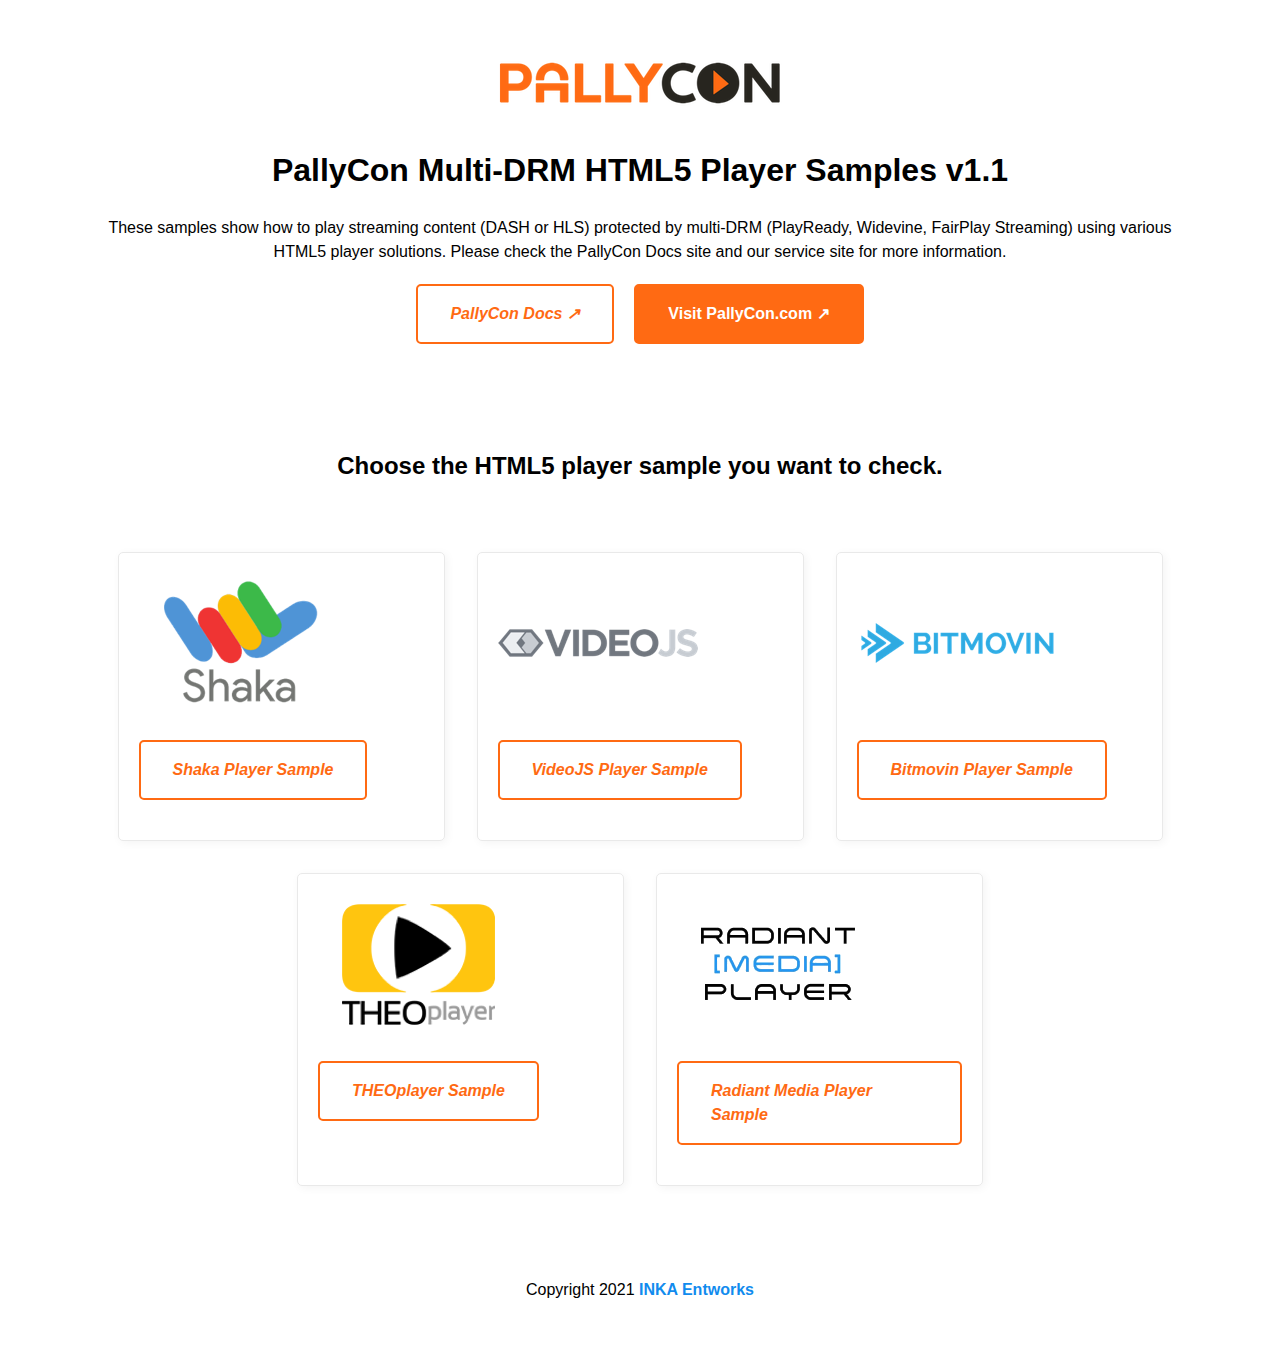
<file: index.html>
<!DOCTYPE html>
<html>

<head>
    <title>PallyCon Multi-DRM HTML5 Player Samples</title>
    <meta charset="utf-8">
    <meta name="viewport" content="width=device-width, initial-scale=1">
    <meta http-equiv="Content-Type" content="text/html; charset=utf-8" />
    <link rel="stylesheet" href="css/mvp.css">
    <link rel="stylesheet" href="css/scrolldown.css">
</head>

<body>
    <header>
        <img alt="PallyCon logo" src="./media/pallycon-logo.png">
        <h1>PallyCon Multi-DRM HTML5 Player Samples v1.1</h1>
        <p>These samples show how to play streaming content (DASH or HLS) protected by multi-DRM (PlayReady, Widevine, FairPlay Streaming) using various HTML5 player solutions. Please check the PallyCon Docs site and our service site for more information.</p>
        <p>
            <a href="https://pallycon.com/docs/en/multidrm/clients/html5-player/" target="_blank"><i>PallyCon Docs
                    &nearr;</i></a>
            <a href="https://pallycon.com/" target="_blank"><b>Visit PallyCon.com &nearr;</b></a>
        </p>
        <!-- Scroll down indicator CSS animation -->
        <div class="container">
            <div class="chevron"></div>
            <div class="chevron"></div>
            <div class="chevron"></div>
          </div>
    </header>
    <main>
        <section>
            <header>
                <h2>Choose the HTML5 player sample you want to check.</h2>
            </header>
            <aside>
                <img alt=" Shaka logo" src="./media/shaka-logo.png">
                <p><a href=" ./shaka-player-pallycon-sample.html"> <em>Shaka Player Sample</em></a></p>
            </aside>
            <aside>
                <img alt="VideoJS logo" src="./media/videojs-logo.png">
                <p><a href="./videojs-pallycon-sample.html"><em>VideoJS Player Sample</em></a></p>
            </aside>
            <aside>
                <img alt="Bitmovin logo" src="./media/bitmovin-logo.png">
                <p><a href="./bitmovin-player-pallycon-sample.html"><em>Bitmovin Player Sample</em></a></p>
            </aside>
            <aside>
                <img alt="THEOplayer logo" src="./media/theoplayer-logo.png">
                <p><a href="./theoplayer-pallycon-sample.html"><em>THEOplayer Sample</em></a></p>
            </aside>
            <aside>
                <img alt="RadiantMediaPlayer logo" src="./media/radiant-logo.png">
                <p><a href="./radiant-media-player-pallycon-sample.html"><em>Radiant Media Player Sample</em></a></p>
            </aside>
        </section>
    </main>
    <footer>
        <p align="center">Copyright 2021 <a href=" https://inka.co.kr/" target="_blank">INKA Entworks</a></p>
    </footer>
</body>

</html>
</file>
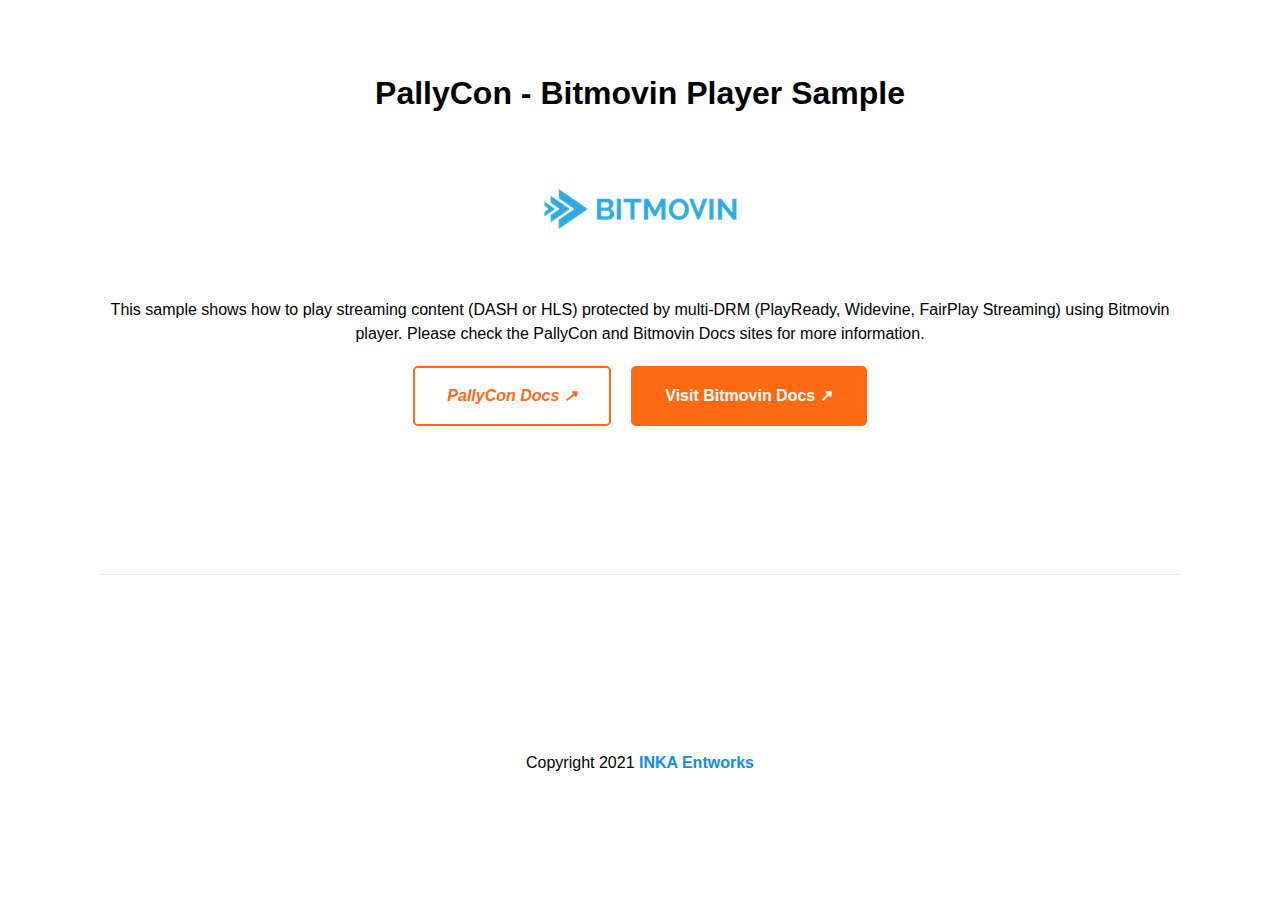
<file: bitmovin-player-pallycon-sample.html>
<!DOCTYPE html>
<html>

<head>
    <title>Bitmovin Player PallyCon Multi-DRM Sample</title>
    <meta charset="utf-8">
    <meta name="viewport" content="width=device-width, initial-scale=1">
    <meta http-equiv="Content-Type" content="text/html; charset=utf-8" />
    <link rel="stylesheet" href="css/mvp.css">
    <link rel="stylesheet" href="css/scrolldown.css">
    <script type="text/javascript" src="//cdn.bitmovin.com/player/web/8/bitmovinplayer.js"></script>
</head>

<body>
    <header>
        <h1>PallyCon - Bitmovin Player Sample</h1>
        <img alt="Bitmovin logo" src="./media/bitmovin-logo.png">
        <p>This sample shows how to play streaming content (DASH or HLS) protected by multi-DRM (PlayReady, Widevine,
            FairPlay Streaming) using Bitmovin player. Please check the PallyCon and Bitmovin Docs sites for more
            information.</p>
        <p>
            <a href="https://pallycon.com/docs/en/multidrm/clients/html5-player/" target="_blank"><i>PallyCon Docs
                    &nearr;</i></a>
            <a href="https://bitmovin.com/docs/player/" target="_blank"><b>Visit Bitmovin Docs &nearr;</b></a>
        </p>
        <!-- Scroll down indicator CSS animation -->
        <div class="container">
            <div class="chevron"></div>
            <div class="chevron"></div>
            <div class="chevron"></div>
          </div>
    </header>
    <main>
        <hr>
        <code id="browserCheckResult"></code>
        <p>
            <div id="my-player"></div>
        </p>
    </main>
    <footer>
        <p align="center">Copyright 2021 <a href="https://inka.co.kr/" target="_blank">INKA Entworks</a></p>
    </footer>

</body>

<script type="text/javascript" src="js/pallycon-sample-helper.js"></script>
<script type="text/javascript" src="js/bitmovin-sample.js"></script>

</html>
</file>
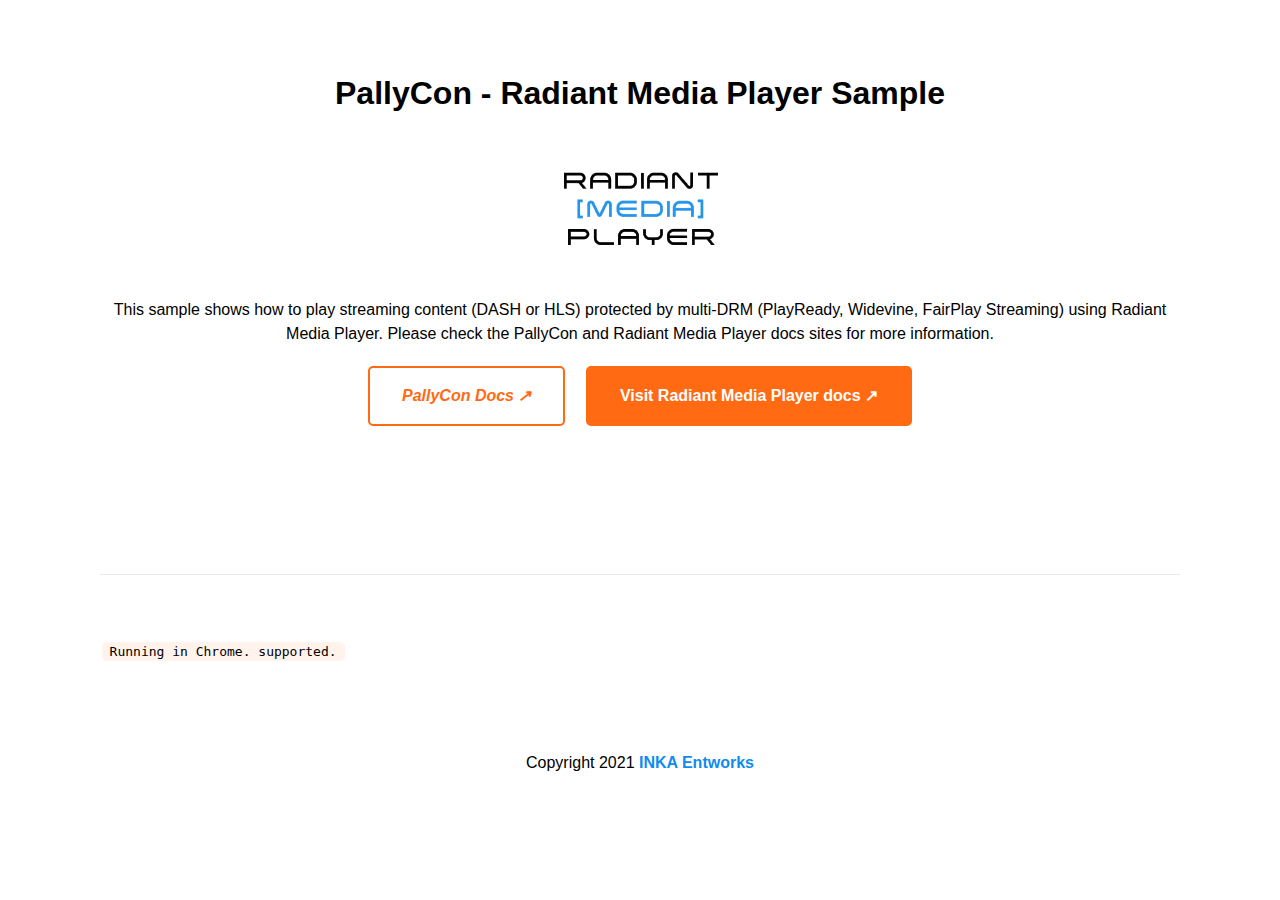
<file: radiant-media-player-pallycon-sample.html>
<!DOCTYPE html>
<html>

<head>
  <title>Radiant Media Player PallyCon Multi-DRM Sample</title>
  <meta charset="utf-8">
  <meta name="viewport" content="width=device-width, initial-scale=1">
<!--  <meta name="viewport" content="initial-scale=1, width=device-width, shrink-to-fit=no">-->
  <meta http-equiv="Content-Type" content="text/html; charset=utf-8" />
  <script src="https://cdn.radiantmediatechs.com/rmp/7.11.1/js/rmp.min.js"></script>
  <link rel="stylesheet" href="css/mvp.css">
  <link rel="stylesheet" href="css/scrolldown.css">
</head>

<body>
  <header>
    <h1>PallyCon - Radiant Media Player Sample</h1>
    <img alt="radiant logo" src="./media/radiant-logo.png">

    <p>This sample shows how to play streaming content (DASH or HLS) protected by multi-DRM (PlayReady, Widevine,
      FairPlay Streaming) using Radiant Media Player. Please check the PallyCon and Radiant Media Player docs sites for more
      information.</p>
    <p>
      <a href="https://pallycon.com/docs/en/multidrm/clients/html5-player/" target="_blank"><i>PallyCon Docs
          &nearr;</i></a>
      <a href="https://www.radiantmediaplayer.com/guides/working-with-pallycon.html" target="_blank"><b>Visit Radiant Media Player docs
          &nearr;</b></a>
    </p>
    <!-- Scroll down indicator CSS animation -->
    <div class="container">
      <div class="chevron"></div>
      <div class="chevron"></div>
      <div class="chevron"></div>
    </div>    
  </header>
  <main>
    <hr>
    <code id="browserCheckResult"></code>
    <p>
      <div style="width:100%; height: auto">
        <div id="my-player"></div>
      </div>
    </p>
  </main>
  <footer>
    <p align="center">Copyright 2021 <a href="https://inka.co.kr/" target="_blank">INKA Entworks</a></p>
  </footer>
</body>

<script type="text/javascript" src="js/pallycon-sample-helper.js"></script>
<script type="text/javascript" src="js/radiant-sample.js"></script>

</html>
</file>
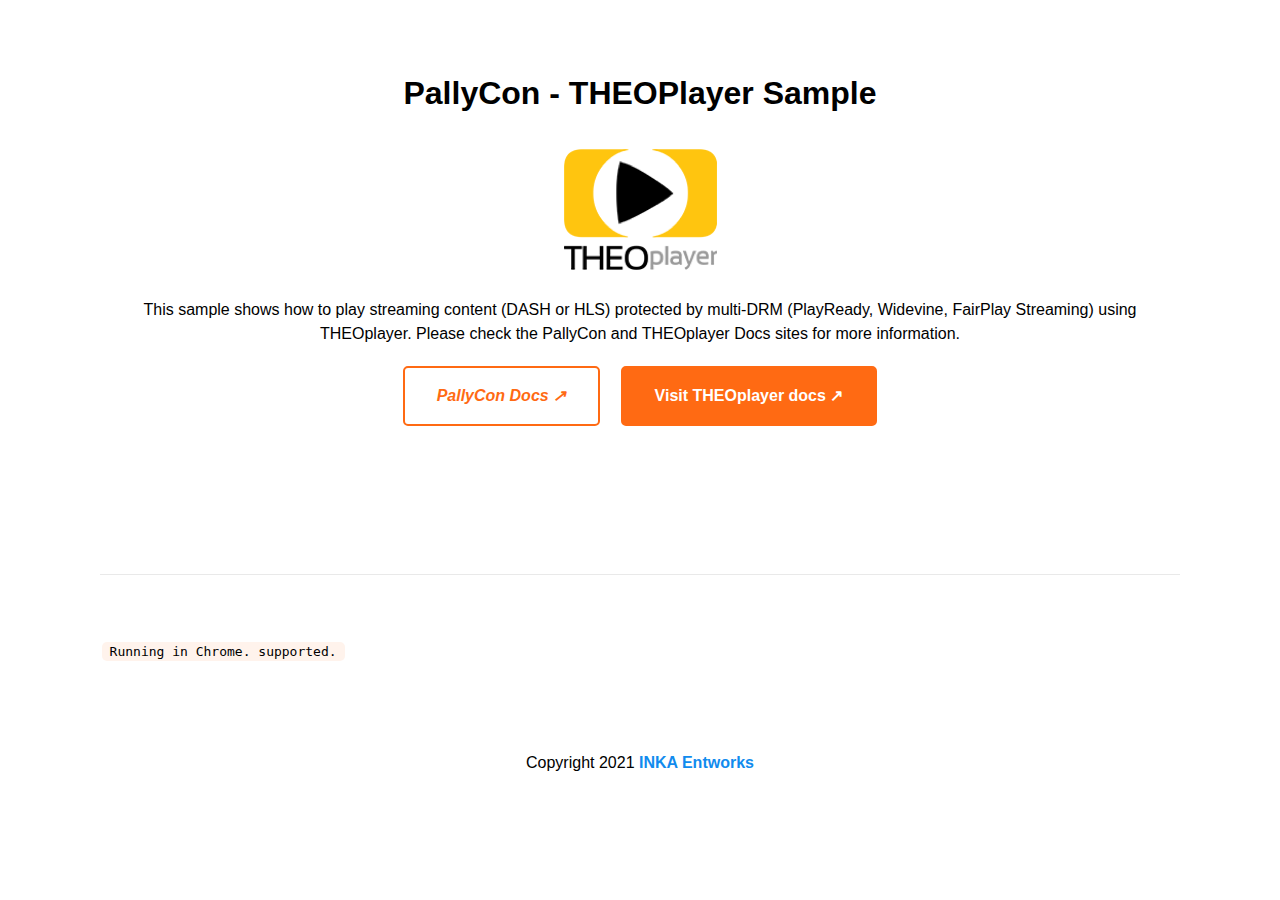
<file: theoplayer-pallycon-sample.html>
<!DOCTYPE html>
<html>

<head>
    <title>THEOPlayer PallyCon Multi-DRM Sample</title>
    <meta charset="utf-8">
    <meta name="viewport" content="width=device-width, initial-scale=1">
    <meta http-equiv="Content-Type" content="text/html; charset=utf-8" />
    <link rel="stylesheet" href="css/mvp.css">
    <link rel="stylesheet" href="css/scrolldown.css">

    <!-- THEOplayer library and css -->
    <script type="text/javascript"
        src="https://cdn.theoplayer.com/dash/theoplayer/THEOplayer.js"></script> 
    <link rel="stylesheet" type="text/css"
        href="https://cdn.theoplayer.com/dash/theoplayer/ui.css" />
</head>

<body>
    <header>
        <h1>PallyCon - THEOPlayer Sample</h1>
        <img alt="THEOplayer logo" src="./media/theoplayer-logo.png">

        <p>This sample shows how to play streaming content (DASH or HLS) protected by multi-DRM (PlayReady, Widevine,
            FairPlay Streaming) using THEOplayer. Please check the PallyCon and THEOplayer Docs sites for more
            information.</p>
        <p>
            <a href="https://pallycon.com/docs/en/multidrm/clients/html5-player/" target="_blank"><i>PallyCon Docs
                    &nearr;</i></a>
            <a href="https://docs.theoplayer.com/how-to-guides/04-drm/15-pallycon.md" target="_blank"><b>Visit
                    THEOplayer docs &nearr;</b></a>
        </p>
        <!-- Scroll down indicator CSS animation -->
        <div class="container">
            <div class="chevron"></div>
            <div class="chevron"></div>
            <div class="chevron"></div>
          </div>
    </header>
    <main>
        <hr>
        <code id="browserCheckResult"></code>
        <p>
            <div class="my-player video-js theoplayer-skin vjs-16-9"></div>
        </p>
    </main>
    <footer>
        <p align="center">Copyright 2021 <a href="https://inka.co.kr/" target="_blank">INKA Entworks</a></p>
    </footer>
</body>

<script type="text/javascript" src="js/pallycon-sample-helper.js"></script>
<script type="text/javascript" src="js/theoplayer-sample.js"></script>

</html>
</file>
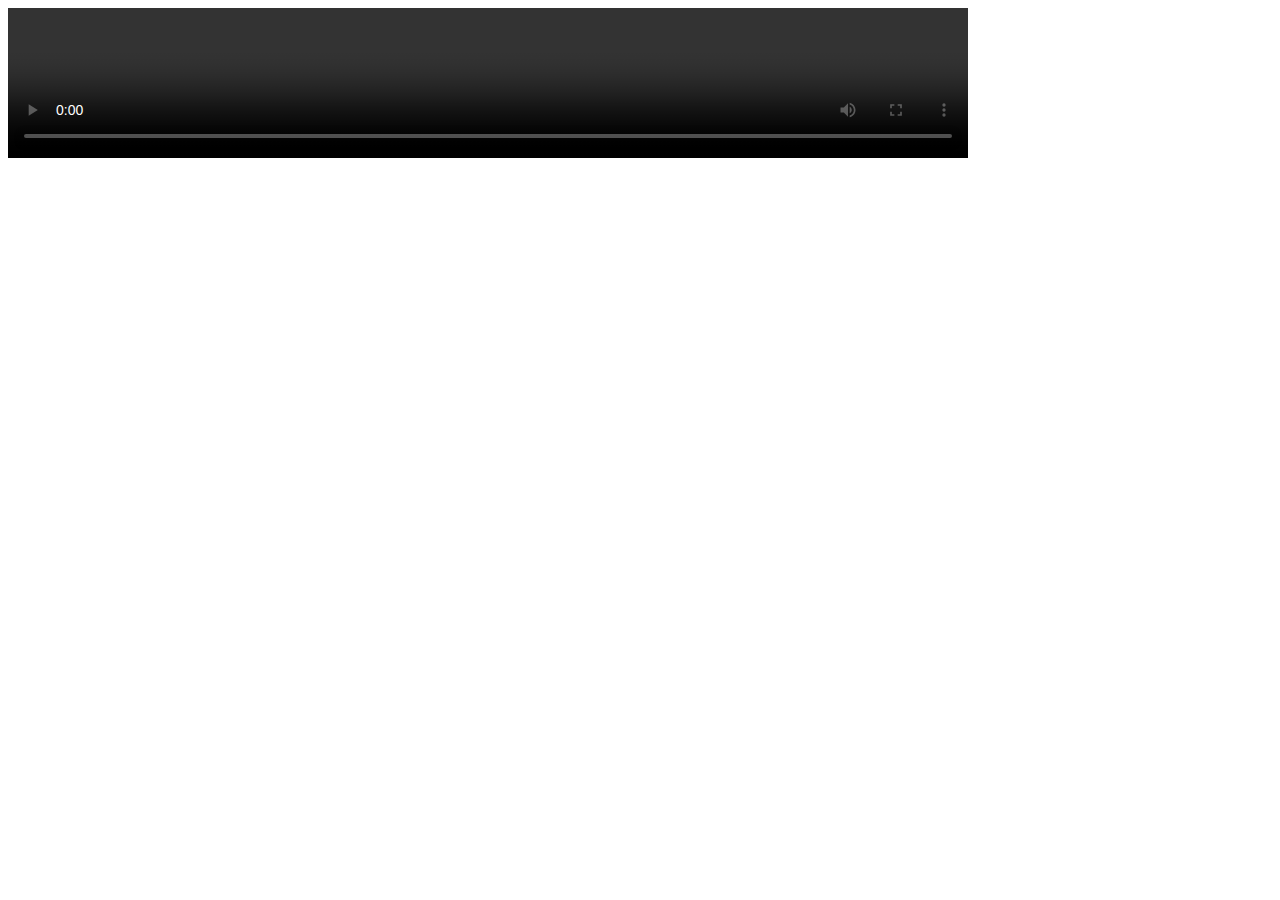
<file: extension/csl/fps-sdk/fps_safari_hls_key_renewal-sample.html>
<!DOCTYPE html>
<html>
<!-- Usage Notes:

The WebKit-prefixed EME specification:
    https://dvcs.w3.org/hg/html-media/raw-file/tip/encrypted-media/encrypted-media.html
is supported starting in iOS/iPadOS 11.3 and macOS 10.10.3.

The Modern EME specification:
    https://w3c.github.io/encrypted-media/
is supported starting on iOS/iPadOS 12.2 and macOS 10.14.4.

At least 4 adjustments need to be made for functionality and to meet the needs of the integrator:
a) update path to your FPS certificate
b) update path to your Key Security Module (KSM)
c) update for the CKC extraction from the POST according to your client protocol
d) update for the m3u8 URL lookup and communication in the response to the client

The sections requiring tweaking are marked with the "ADAPT" comment in the code below,
and in the `fps_safari_support.js` script file.
-->

<head>
    <title>FPS Template</title>
    <script src="../../../js/pallycon-sample-helper.js"></script>
    <script src="./fps_safari_support.js"></script>
    <script>

        let serverCertificatePath = fairplayCertDerUri; // ADAPT: Path/URL to the FPS certificate on your server.
        let serverProcessSPCPath  = licenseUri + '?pallycon-customdata-v2=' + fairplayToken;  // ADAPT: Path/URL to the keyserver module that processes the SPC and returns a CKC.

        async function startVideo()
        {
            let video = document.querySelector('video');
            video.addEventListener('error', onerror, false);

            // ADAPT: Fetch or build the appropriate m3u8 URL.
            video.src = hlsUri;
            let event = await waitFor(video, 'encrypted');
            let keyURI = uInt8ArrayToString(new Uint8Array(event.initData));
            console.log('keyURI :: '+keyURI);

            let session = await encrypted(event);
            await runAndWaitForLicenseRequest(session, serverProcessSPCPath, keyURI, () => {
                session.update(stringToUInt8Array("renew"));
            });

        }



        function onerror(event) {
            window.console.error('A video playback error occurred')
        }

        async function encrypted(event) {
            try {
                let initDataType = event.initDataType;
                if (initDataType !== 'skd') {
                    window.console.error(`Received unexpected initialization data type "${initDataType}"`);
                    return;
                }

                let video = event.target;
                if (!video.mediaKeys) {
                    let access = await navigator.requestMediaKeySystemAccess("com.apple.fps", [{
                        initDataTypes: [initDataType],
                        videoCapabilities: [{ contentType: 'application/vnd.apple.mpegurl', robustness: '' }],
                        distinctiveIdentifier: 'not-allowed',
                        persistentState: 'not-allowed',
                        sessionTypes: ['temporary'],
                    }]);

                    let keys = await access.createMediaKeys();
                    await keys.setServerCertificate(window.certificate);
                    await video.setMediaKeys(keys);
                }

                let initData = event.initData;
                let keyURI = uInt8ArrayToString(new Uint8Array(initData));

                let session = video.mediaKeys.createSession();
                session.generateRequest(initDataType, initData);

                let message = await waitFor(session, 'message');
                let response = await getResponse(message, serverProcessSPCPath, keyURI);
                await session.update(response);

                return session;
            } catch(e) {
                window.console.error(`Could not start encrypted playback due to exception "${e}"`)
            }
        }

        window.addEventListener('load', loadCertificate, {once: true});
    </script>
</head>
<body>
    <video controls autoplay preload="auto" width=960></video>
</body>
</html>
</file>
<file: css/mvp.css>
/* MVP.css v1.6.3 - https://github.com/andybrewer/mvp */

:root {
    --border-radius: 5px;
    --box-shadow: 2px 2px 10px;
    --color: #ff6a13;
    --color-accent: #ff6a1315;
    --color-bg: #fff;
    --color-bg-secondary: #e9e9e9;
    --color-secondary: #118bee;
    --color-secondary-accent: #118bee15;
    --color-shadow: #f4f4f4;
    --color-text: #000;
    --color-text-secondary: #999;
    --font-family: -apple-system, BlinkMacSystemFont, "Segoe UI", Roboto, Oxygen-Sans, Ubuntu, Cantarell, "Helvetica Neue", sans-serif;
    --hover-brightness: 1.2;
    --justify-important: center;
    --justify-normal: left;
    --line-height: 1.5;
    --width-card: 285px;
    --width-card-medium: 460px;
    --width-card-wide: 800px;
    --width-content: 1080px;
}

/*
@media (prefers-color-scheme: dark) {
    :root {
        --color: #0097fc;
        --color-accent: #0097fc4f;
        --color-bg: #333;
        --color-bg-secondary: #555;
        --color-secondary: #e20de9;
        --color-secondary-accent: #e20de94f;
        --color-shadow: #bbbbbb20;
        --color-text: #f7f7f7;
        --color-text-secondary: #aaa;
    }
}
*/

/* Layout */
article aside {
    background: var(--color-secondary-accent);
    border-left: 4px solid var(--color-secondary);
    padding: 0.01rem 0.8rem;
}

body {
    background: var(--color-bg);
    color: var(--color-text);
    font-family: var(--font-family);
    line-height: var(--line-height);
    margin: 0;
    overflow-x: hidden;
    padding: 1rem 0;
}

footer,
header,
main {
    margin: 0 auto;
    max-width: var(--width-content);
    padding: 2rem 1rem;
}

hr {
    background-color: var(--color-bg-secondary);
    border: none;
    height: 1px;
    margin: 4rem 0;
}

section {
    display: flex;
    flex-wrap: wrap;
    justify-content: var(--justify-important);
}

section aside {
    border: 1px solid var(--color-bg-secondary);
    border-radius: var(--border-radius);
    box-shadow: var(--box-shadow) var(--color-shadow);
    margin: 1rem;
    padding: 1.25rem;
    width: var(--width-card);
}

section aside:hover {
    box-shadow: var(--box-shadow) var(--color-bg-secondary);
}

section aside img {
    max-width: 100%;
}

[hidden] {
    display: none;
}

/* Headers */
article header,
div header,
main header {
    padding-top: 0;
}

header {
    text-align: var(--justify-important);
}

header a b,
header a em,
header a i,
header a strong {
    margin-left: 0.5rem;
    margin-right: 0.5rem;
}

header nav img {
    margin: 1rem 0;
}

section header {
    padding-top: 0;
    width: 100%;
}

/* Nav */
nav {
    align-items: center;
    display: flex;
    font-weight: bold;
    justify-content: space-between;
    margin-bottom: 7rem;
}

nav ul {
    list-style: none;
    padding: 0;
}

nav ul li {
    display: inline-block;
    margin: 0 0.5rem;
    position: relative;
    text-align: left;
}

/* Nav Dropdown */
nav ul li:hover ul {
    display: block;
}

nav ul li ul {
    background: var(--color-bg);
    border: 1px solid var(--color-bg-secondary);
    border-radius: var(--border-radius);
    box-shadow: var(--box-shadow) var(--color-shadow);
    display: none;
    height: auto;
    left: -2px;
    padding: .5rem 1rem;
    position: absolute;
    top: 1.7rem;
    white-space: nowrap;
    width: auto;
    z-index: 1;
}

nav ul li ul::before {
    /* fill gap above to make mousing over them easier */
    content: "";
    position: absolute;
    left: 0;
    right: 0;
    top: -0.5rem;
    height: 0.5rem;
}

nav ul li ul li,
nav ul li ul li a {
    display: block;
}

/* Typography */
code,
samp {
    background-color: var(--color-accent);
    border-radius: var(--border-radius);
    color: var(--color-text);
    display: inline-block;
    margin: 0 0.1rem;
    padding: 0 0.5rem;
}

details {
    margin: 1.3rem 0;
}

details summary {
    font-weight: bold;
    cursor: pointer;
}

h1,
h2,
h3,
h4,
h5,
h6 {
    line-height: var(--line-height);
}

mark {
    padding: 0.1rem;
}

ol li,
ul li {
    padding: 0.2rem 0;
}

p {
    margin: 0.75rem 0;
    padding: 0;
}

pre {
    margin: 1rem 0;
    max-width: var(--width-card-wide);
    padding: 1rem 0;
}

pre code,
pre samp {
    display: block;
    max-width: var(--width-card-wide);
    padding: 0.5rem 2rem;
    white-space: pre-wrap;
}

small {
    color: var(--color-text-secondary);
}

sup {
    background-color: var(--color-secondary);
    border-radius: var(--border-radius);
    color: var(--color-bg);
    font-size: xx-small;
    font-weight: bold;
    margin: 0.2rem;
    padding: 0.2rem 0.3rem;
    position: relative;
    top: -2px;
}

/* Links */
a {
    color: var(--color-secondary);
    display: inline-block;
    font-weight: bold;
    text-decoration: none;
}

a:hover {
    filter: brightness(var(--hover-brightness));
    text-decoration: underline;
}

a b,
a em,
a i,
a strong,
button {
    border-radius: var(--border-radius);
    display: inline-block;
    font-size: medium;
    font-weight: bold;
    line-height: var(--line-height);
    margin: 0.5rem 0;
    padding: 1rem 2rem;
}

button {
    font-family: var(--font-family);
}

button:hover {
    cursor: pointer;
    filter: brightness(var(--hover-brightness));
}

a b,
a strong,
button {
    background-color: var(--color);
    border: 2px solid var(--color);
    color: var(--color-bg);
}

a em,
a i {
    border: 2px solid var(--color);
    border-radius: var(--border-radius);
    color: var(--color);
    display: inline-block;
    padding: 1rem 2rem;
}

/* Images */
figure {
    margin: 0;
    padding: 0;
}

figure img {
    max-width: 100%;
}

figure figcaption {
    color: var(--color-text-secondary);
}

/* Forms */

button:disabled,
input:disabled {
    background: var(--color-bg-secondary);
    border-color: var(--color-bg-secondary);
    color: var(--color-text-secondary);
    cursor: not-allowed;
}

button[disabled]:hover {
    filter: none;
}

form {
    border: 1px solid var(--color-bg-secondary);
    border-radius: var(--border-radius);
    box-shadow: var(--box-shadow) var(--color-shadow);
    display: block;
    max-width: var(--width-card-wide);
    min-width: var(--width-card);
    padding: 1.5rem;
    text-align: var(--justify-normal);
}

form header {
    margin: 1.5rem 0;
    padding: 1.5rem 0;
}

input,
label,
select,
textarea {
    display: block;
    font-size: inherit;
    max-width: var(--width-card-wide);
}

input[type="checkbox"],
input[type="radio"] {
    display: inline-block;
}

input[type="checkbox"]+label,
input[type="radio"]+label {
    display: inline-block;
    font-weight: normal;
    position: relative;
    top: 1px;
}

input,
select,
textarea {
    border: 1px solid var(--color-bg-secondary);
    border-radius: var(--border-radius);
    margin-bottom: 1rem;
    padding: 0.4rem 0.8rem;
}

input[readonly],
textarea[readonly] {
    background-color: var(--color-bg-secondary);
}

label {
    font-weight: bold;
    margin-bottom: 0.2rem;
}

/* Tables */
table {
    border: 1px solid var(--color-bg-secondary);
    border-radius: var(--border-radius);
    border-spacing: 0;
    display: inline-block;
    max-width: 100%;
    overflow-x: auto;
    padding: 0;
    white-space: nowrap;
}

table td,
table th,
table tr {
    padding: 0.4rem 0.8rem;
    text-align: var(--justify-important);
}

table thead {
    background-color: var(--color);
    border-collapse: collapse;
    border-radius: var(--border-radius);
    color: var(--color-bg);
    margin: 0;
    padding: 0;
}

table thead th:first-child {
    border-top-left-radius: var(--border-radius);
}

table thead th:last-child {
    border-top-right-radius: var(--border-radius);
}

table thead th:first-child,
table tr td:first-child {
    text-align: var(--justify-normal);
}

table tr:nth-child(even) {
    background-color: var(--color-accent);
}

/* Quotes */
blockquote {
    display: block;
    font-size: x-large;
    line-height: var(--line-height);
    margin: 1rem auto;
    max-width: var(--width-card-medium);
    padding: 1.5rem 1rem;
    text-align: var(--justify-important);
}

blockquote footer {
    color: var(--color-text-secondary);
    display: block;
    font-size: small;
    line-height: var(--line-height);
    padding: 1.5rem 0;
}
</file>
<file: css/scrolldown.css>
.container {
    display: flex;
    justify-content: center;
    align-items: center;
    width: 100%;
    /*height: 100vh;*/
}

.chevron {
    position: absolute;
    width: 2.1rem;
    height: 0.48rem;
    opacity: 0;
    transform: scale(0.3);
    -webkit-animation: move-chevron 3s ease-out infinite;
    animation: move-chevron 3s ease-out infinite;
}

.chevron:first-child {
    -webkit-animation: move-chevron 3s ease-out 1s infinite;
    animation: move-chevron 3s ease-out 1s infinite;
}

.chevron:nth-child(2) {
    -webkit-animation: move-chevron 3s ease-out 2s infinite;
    animation: move-chevron 3s ease-out 2s infinite;
}

.chevron:before,
.chevron:after {
    content: "";
    position: absolute;
    top: 0;
    height: 100%;
    width: 50%;
    background: #2c3e50;
}

.chevron:before {
    left: 0;
    transform: skewY(30deg);
}

.chevron:after {
    right: 0;
    width: 50%;
    transform: skewY(-30deg);
}

@-webkit-keyframes move-chevron {
    25% {
        opacity: 1;
    }

    33.3% {
        opacity: 1;
        transform: translateY(2.28rem);
    }

    66.6% {
        opacity: 1;
        transform: translateY(3.12rem);
    }

    100% {
        opacity: 0;
        transform: translateY(4.8rem) scale(0.5);
    }
}

@keyframes move-chevron {
    25% {
        opacity: 1;
    }

    33.3% {
        opacity: 1;
        transform: translateY(2.28rem);
    }

    66.6% {
        opacity: 1;
        transform: translateY(3.12rem);
    }

    100% {
        opacity: 0;
        transform: translateY(4.8rem) scale(0.5);
    }
}
</file>
